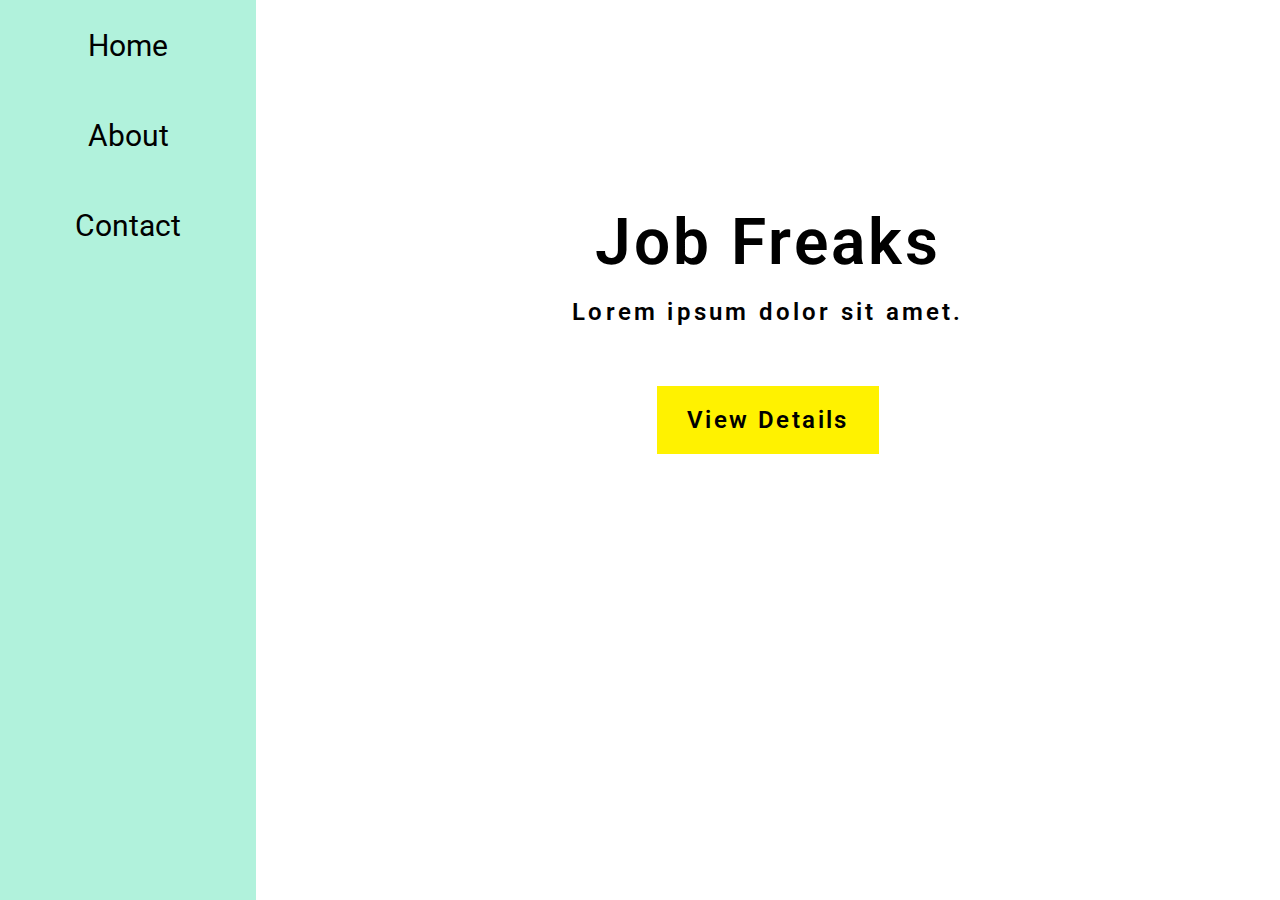
<file: index.html>
<!DOCTYPE html>
<html lang="en">
  <head>
    <meta charset="UTF-8" />
    <meta http-equiv="X-UA-Compatible" content="IE=edge" />
    <meta name="viewport" content="width=device-width, initial-scale=1.0" />
    <link rel="preconnect" href="https://fonts.googleapis.com" />
    <link rel="preconnect" href="https://fonts.gstatic.com" crossorigin />
    <link
      href="https://fonts.googleapis.com/css2?family=Poppins:wght@300&family=Roboto:wght@300&display=swap"
      rel="stylesheet"
    />
    <link rel="stylesheet" href="style.css" />
    <title>Assignment Project</title>
  </head>
  <body>
    <div class="main">
      <div class="navbar">
        <div><a href="Pages/home.html">Home</a></div>
        <div><a href="Pages/about.html">About</a></div>
        <div><a href="Pages/contact.html">Contact</a></div>
      </div>
      <div class="content">
        <div class="header">
          <h1>Job Freaks</h1>
          <p>Lorem ipsum dolor sit amet.</p>
          <button type="button">View Details</button>
        </div>
      </div>
    </div>
  </body>
</html>
</file>
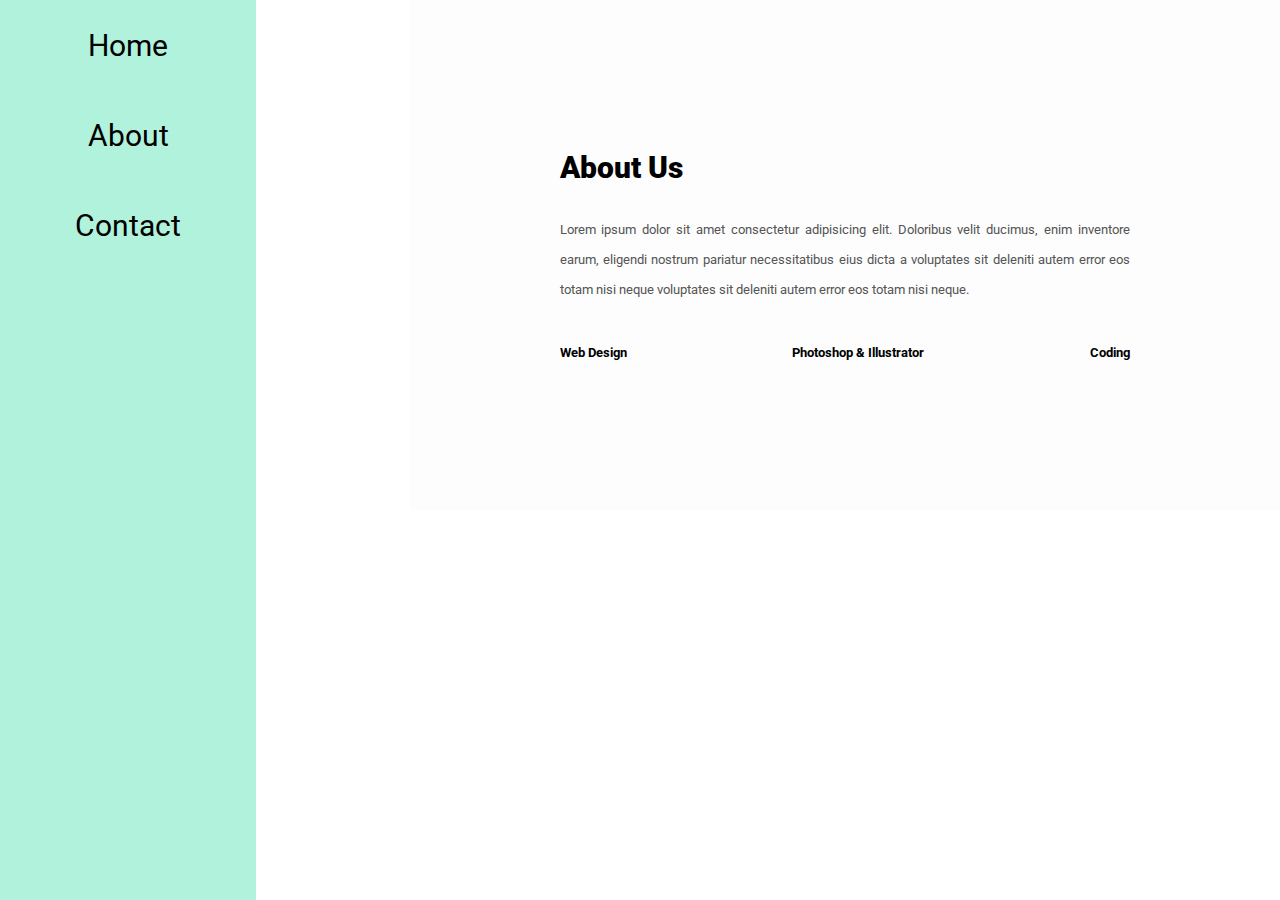
<file: Pages/about.html>
<!DOCTYPE html>
<html lang="en">
  <head>
    <meta charset="UTF-8" />
    <meta http-equiv="X-UA-Compatible" content="IE=edge" />
    <meta name="viewport" content="width=device-width, initial-scale=1.0" />
    <link rel="preconnect" href="https://fonts.googleapis.com" />
    <link rel="preconnect" href="https://fonts.gstatic.com" crossorigin />
    <link
      href="https://fonts.googleapis.com/css2?family=Poppins:wght@300&family=Roboto:wght@300&display=swap"
      rel="stylesheet"
    />
    <link rel="stylesheet" href="../style.css" />
    <title>Assignment Project</title>
  </head>
  <body>
    <div class="main">
      <div class="navbar">
        <div><a href="home.html">Home</a></div>
        <div><a href="about.html">About</a></div>
        <div><a href="contact.html">Contact</a></div>
      </div>
      <div class="content">
        <div class="inner-container">
          <h1>About Us</h1>
          <p class="text">
            Lorem ipsum dolor sit amet consectetur adipisicing elit. Doloribus
            velit ducimus, enim inventore earum, eligendi nostrum pariatur
            necessitatibus eius dicta a voluptates sit deleniti autem error eos
            totam nisi neque voluptates sit deleniti autem error eos totam nisi
            neque.
          </p>
          <div class="skills">
            <span>Web Design</span>
            <span>Photoshop & Illustrator</span>
            <span>Coding</span>
          </div>
        </div>
      </div>
    </div>
  </body>
</html>
</file>
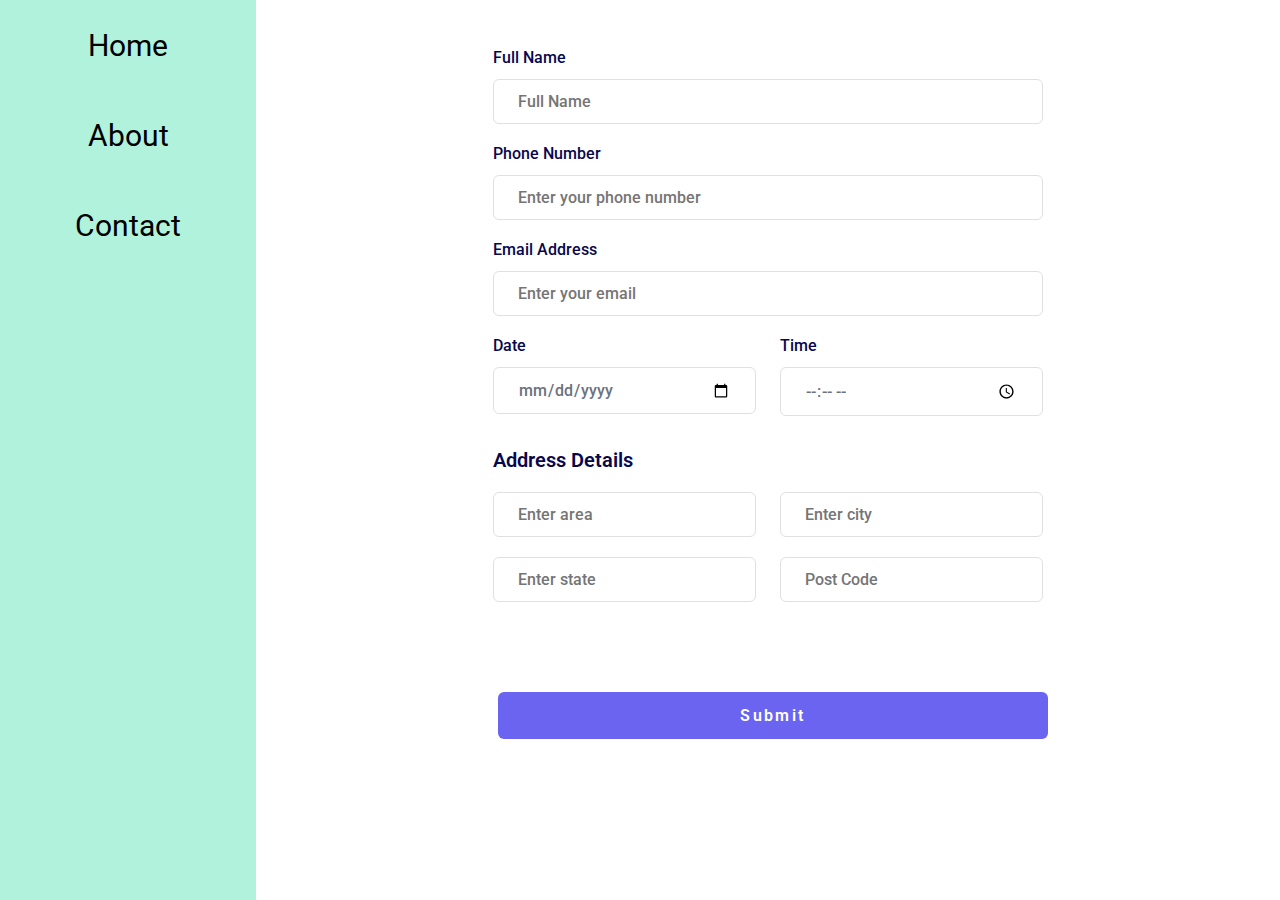
<file: Pages/contact.html>
<!DOCTYPE html>
<html lang="en">
  <head>
    <meta charset="UTF-8" />
    <meta http-equiv="X-UA-Compatible" content="IE=edge" />
    <meta name="viewport" content="width=device-width, initial-scale=1.0" />
    <link rel="preconnect" href="https://fonts.googleapis.com" />
    <link rel="preconnect" href="https://fonts.gstatic.com" crossorigin />
    <link
      href="https://fonts.googleapis.com/css2?family=Poppins:wght@300&family=Roboto:wght@300&display=swap"
      rel="stylesheet"
    />
    <link rel="stylesheet" href="../style.css" />
    <title>Assignment Project</title>
  </head>
  <body>
    <div class="main">
      <div class="navbar">
        <div><a href="home.html">Home</a></div>
        <div><a href="about.html">About</a></div>
        <div><a href="contact.html">Contact</a></div>
      </div>
      <div class="content">
        <div class="formbold-main-wrapper">
          <!-- Author: FormBold Team -->
          <!-- Learn More: https://formbold.com -->
          <div class="formbold-form-wrapper">
            <form action="https://formbold.com/s/FORM_ID" method="POST">
              <div class="formbold-mb-5">
                <label for="name" class="formbold-form-label">
                  Full Name
                </label>
                <input
                  type="text"
                  name="name"
                  id="name"
                  placeholder="Full Name"
                  class="formbold-form-input"
                />
              </div>
              <div class="formbold-mb-5">
                <label for="phone" class="formbold-form-label">
                  Phone Number
                </label>
                <input
                  type="text"
                  name="phone"
                  id="phone"
                  placeholder="Enter your phone number"
                  class="formbold-form-input"
                />
              </div>
              <div class="formbold-mb-5">
                <label for="email" class="formbold-form-label">
                  Email Address
                </label>
                <input
                  type="email"
                  name="email"
                  id="email"
                  placeholder="Enter your email"
                  class="formbold-form-input"
                />
              </div>
              <div class="flex flex-wrap formbold--mx-3">
                <div class="w-full sm:w-half formbold-px-3">
                  <div class="formbold-mb-5 w-full">
                    <label for="date" class="formbold-form-label"> Date </label>
                    <input
                      type="date"
                      name="date"
                      id="date"
                      class="formbold-form-input"
                    />
                  </div>
                </div>
                <div class="w-full sm:w-half formbold-px-3">
                  <div class="formbold-mb-5">
                    <label for="time" class="formbold-form-label"> Time </label>
                    <input
                      type="time"
                      name="time"
                      id="time"
                      class="formbold-form-input"
                    />
                  </div>
                </div>
              </div>

              <div class="formbold-mb-5 formbold-pt-3">
                <label class="formbold-form-label formbold-form-label-2">
                  Address Details
                </label>
                <div class="flex flex-wrap formbold--mx-3">
                  <div class="w-full sm:w-half formbold-px-3">
                    <div class="formbold-mb-5">
                      <input
                        type="text"
                        name="area"
                        id="area"
                        placeholder="Enter area"
                        class="formbold-form-input"
                      />
                    </div>
                  </div>
                  <div class="w-full sm:w-half formbold-px-3">
                    <div class="formbold-mb-5">
                      <input
                        type="text"
                        name="city"
                        id="city"
                        placeholder="Enter city"
                        class="formbold-form-input"
                      />
                    </div>
                  </div>
                  <div class="w-full sm:w-half formbold-px-3">
                    <div class="formbold-mb-5">
                      <input
                        type="text"
                        name="state"
                        id="state"
                        placeholder="Enter state"
                        class="formbold-form-input"
                      />
                    </div>
                  </div>
                  <div class="w-full sm:w-half formbold-px-3">
                    <div class="formbold-mb-5">
                      <input
                        type="text"
                        name="post-code"
                        id="post-code"
                        placeholder="Post Code"
                        class="formbold-form-input"
                      />
                    </div>
                  </div>
                </div>
              </div>

              <div>
                <button class="formbold-btn">Submit</button>
              </div>
            </form>
          </div>
        </div>
      </div>
    </div>
  </body>
</html>
</file>
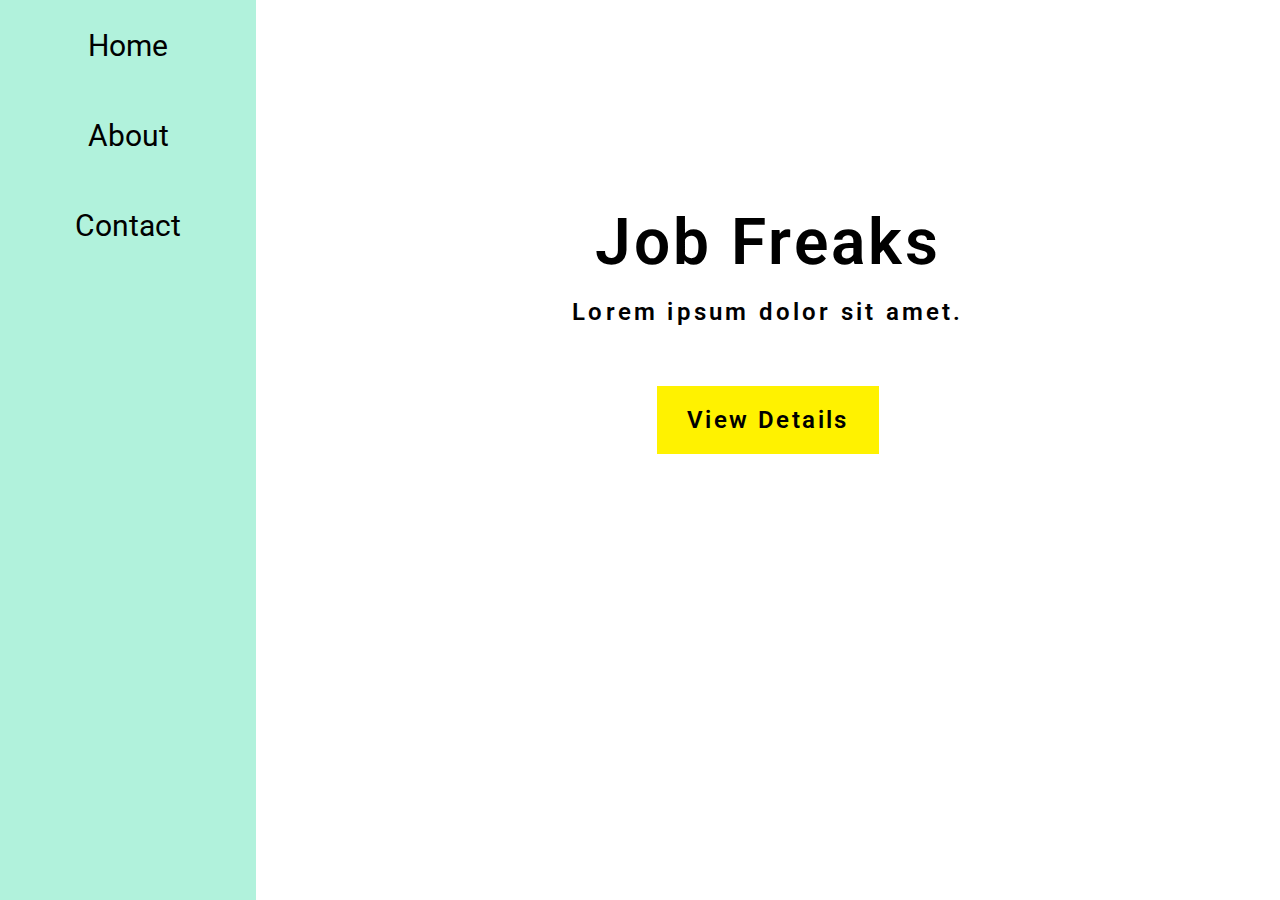
<file: Pages/home.html>
<!DOCTYPE html>
<html lang="en">
  <head>
    <meta charset="UTF-8" />
    <meta http-equiv="X-UA-Compatible" content="IE=edge" />
    <meta name="viewport" content="width=device-width, initial-scale=1.0" />
    <link rel="preconnect" href="https://fonts.googleapis.com" />
    <link rel="preconnect" href="https://fonts.gstatic.com" crossorigin />
    <link
      href="https://fonts.googleapis.com/css2?family=Poppins:wght@300&family=Roboto:wght@300&display=swap"
      rel="stylesheet"
    />
    <link rel="stylesheet" href="../style.css" />
    <title>Assignment Project</title>
  </head>
  <body>
    <div class="main">
      <div class="navbar">
        <div><a href="home.html">Home</a></div>
        <div><a href="about.html">About</a></div>
        <div><a href="contact.html">Contact</a></div>
      </div>
      <div class="content">
        <div class="header">
          <h1>Job Freaks</h1>
          <p>Lorem ipsum dolor sit amet.</p>
          <button type="button">View Details</button>
        </div>
      </div>
    </div>
  </body>
</html>
</file>
<file: style.css>
* {
  margin: 0%;
  padding: 0%;
  box-sizing: border-box;
  font-family: "Poppins", sans-serif;
  font-family: "Roboto", sans-serif;
}
.main {
  height: 100vh;
  display: flex;
  flex-direction: row;
}

.navbar {
  height: 100vh;
  width: 20%;
  background-color: rgb(177, 242, 220);
}
.content {
  height: 100vh;
  width: 80%;
}

.navbar div {
  height: 10%;
  display: flex;
  justify-content: center;
  align-items: center;
}
.navbar div a {
  text-decoration: none;
  color: black;
  font-size: 30px;
}

/* contact us Page */
.formbold-mb-5 {
  margin-bottom: 20px;
}
.formbold-pt-3 {
  padding-top: 12px;
}
.formbold-main-wrapper {
  display: flex;
  align-items: center;
  justify-content: center;
  padding: 48px;
}

.formbold-form-wrapper {
  margin: 0 auto;
  max-width: 550px;
  width: 100%;
  background: white;
}
.formbold-form-label {
  display: block;
  font-weight: 500;
  font-size: 16px;
  color: #07074d;
  margin-bottom: 12px;
}
.formbold-form-label-2 {
  font-weight: 600;
  font-size: 20px;
  margin-bottom: 20px;
}

.formbold-form-input {
  width: 100%;
  padding: 12px 24px;
  border-radius: 6px;
  border: 1px solid #e0e0e0;
  background: white;
  font-weight: 500;
  font-size: 16px;
  color: #6b7280;
  outline: none;
  resize: none;
}
.formbold-form-input:focus {
  border-color: #6a64f1;
  box-shadow: 0px 3px 8px rgba(0, 0, 0, 0.05);
}

.formbold-btn {
  text-align: center;
  font-size: 16px;
  border-radius: 6px;
  padding: 14px 32px;
  border: none;
  font-weight: 600;
  background-color: #6a64f1;
  color: white;
  width: 100%;
  cursor: pointer;
}
.formbold-btn:hover {
  box-shadow: 0px 3px 8px rgba(0, 0, 0, 0.05);
}

.formbold--mx-3 {
  margin-left: -12px;
  margin-right: -12px;
}
.formbold-px-3 {
  padding-left: 12px;
  padding-right: 12px;
}
.flex {
  display: flex;
}
.flex-wrap {
  flex-wrap: wrap;
}
.w-full {
  width: 100%;
}
@media (min-width: 540px) {
  .sm\:w-half {
    width: 50%;
  }
}

/* About section */

.inner-container {
  width: 85%;
  float: right;
  background-color: #fdfdfd;
  padding: 150px;
}

.inner-container h1 {
  margin-bottom: 30px;
  font-size: 30px;
  font-weight: 900;
}

.text {
  font-size: 13px;
  color: #545454;
  line-height: 30px;
  text-align: justify;
  margin-bottom: 40px;
}

.skills {
  display: flex;
  justify-content: space-between;
  font-weight: 700;
  font-size: 13px;
}

@media screen and (max-width: 1200px) {
  .inner-container {
    padding: 80px;
  }
}

@media screen and (max-width: 1000px) {
  .about-section {
    background-size: 100%;
    padding: 100px 40px;
  }
  .inner-container {
    width: 100%;
  }
}

@media screen and (max-width: 600px) {
  .about-section {
    padding: 0;
  }
  .inner-container {
    padding: 60px;
  }
}

/* Home Page Design */
.header {
  text-align: center;
}
.header h1 {
  font-size: 4rem;
  font-weight: 600;
  letter-spacing: 0.2rem;
  padding: 20% 20px 8px;
}

.header p {
  font-size: 1.5rem;
  font-weight: 600;
  letter-spacing: 0.2rem;
  padding: 10px 15px;
}
button {
  font-size: 1.5rem;
  font-weight: 600;
  letter-spacing: 0.15rem;
  color: black;
  background-color: #fff200;
  padding: 20px 30px;
  margin: 50px 5px 0;
  border: none;
  cursor: pointer;
}
</file>
